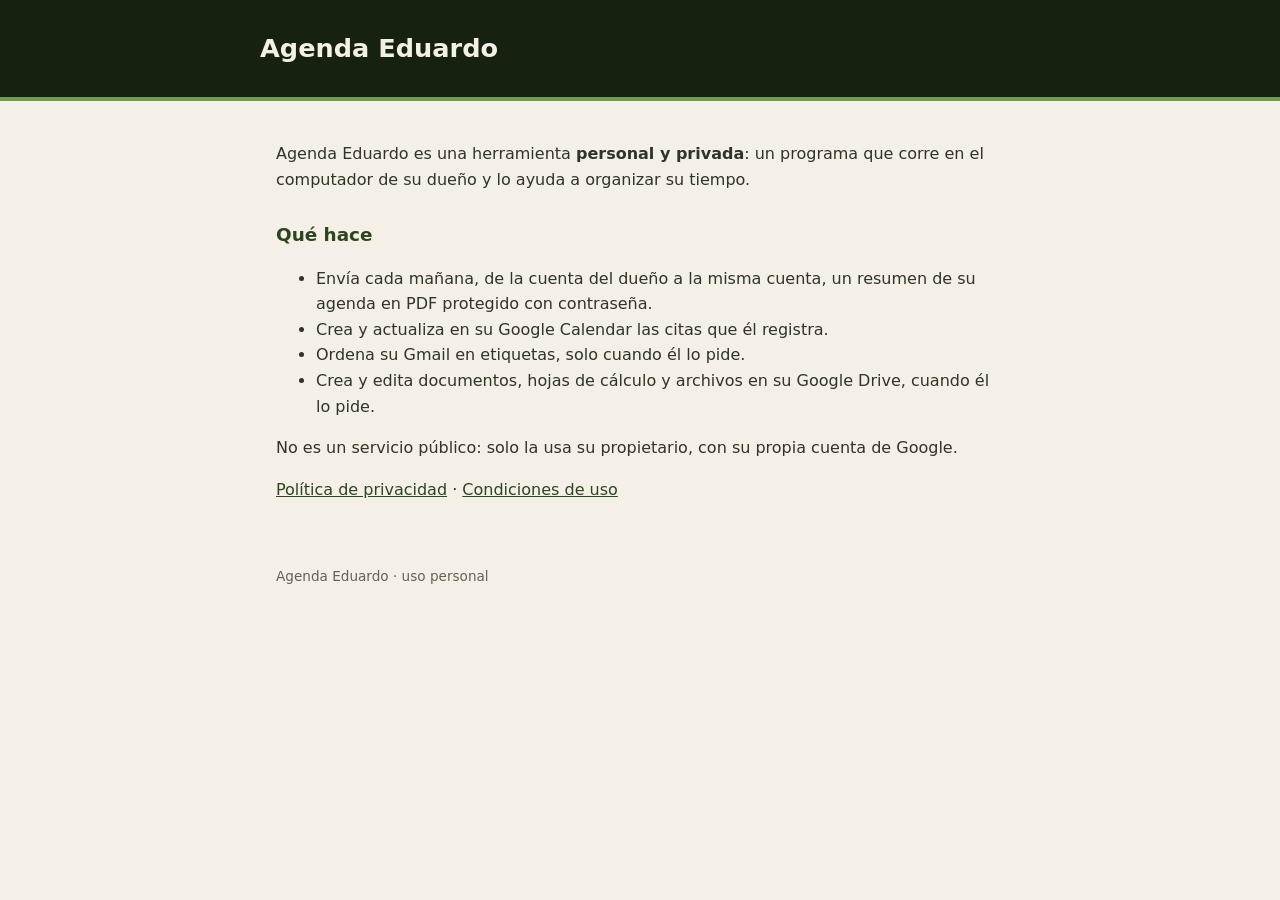
<file: index.html>
<!doctype html>
<html lang="es"><head><meta charset="utf-8"><meta name="viewport" content="width=device-width,initial-scale=1">
<title>Agenda Eduardo</title><link rel="stylesheet" href="estilo.css"></head>
<body><header><h1>Agenda Eduardo</h1></header>
<main>
<p>Agenda Eduardo es una herramienta <strong>personal y privada</strong>: un programa que corre en el computador de su dueño y lo ayuda a organizar su tiempo.</p>
<h2>Qué hace</h2>
<ul>
<li>Envía cada mañana, de la cuenta del dueño a la misma cuenta, un resumen de su agenda en PDF protegido con contraseña.</li>
<li>Crea y actualiza en su Google Calendar las citas que él registra.</li>
<li>Ordena su Gmail en etiquetas, solo cuando él lo pide.</li>
<li>Crea y edita documentos, hojas de cálculo y archivos en su Google Drive, cuando él lo pide.</li>
</ul>
<p>No es un servicio público: solo la usa su propietario, con su propia cuenta de Google.</p>
<p><a href="privacidad.html">Política de privacidad</a> · <a href="condiciones.html">Condiciones de uso</a></p>
</main>
<footer>Agenda Eduardo · uso personal</footer></body></html>
</file>
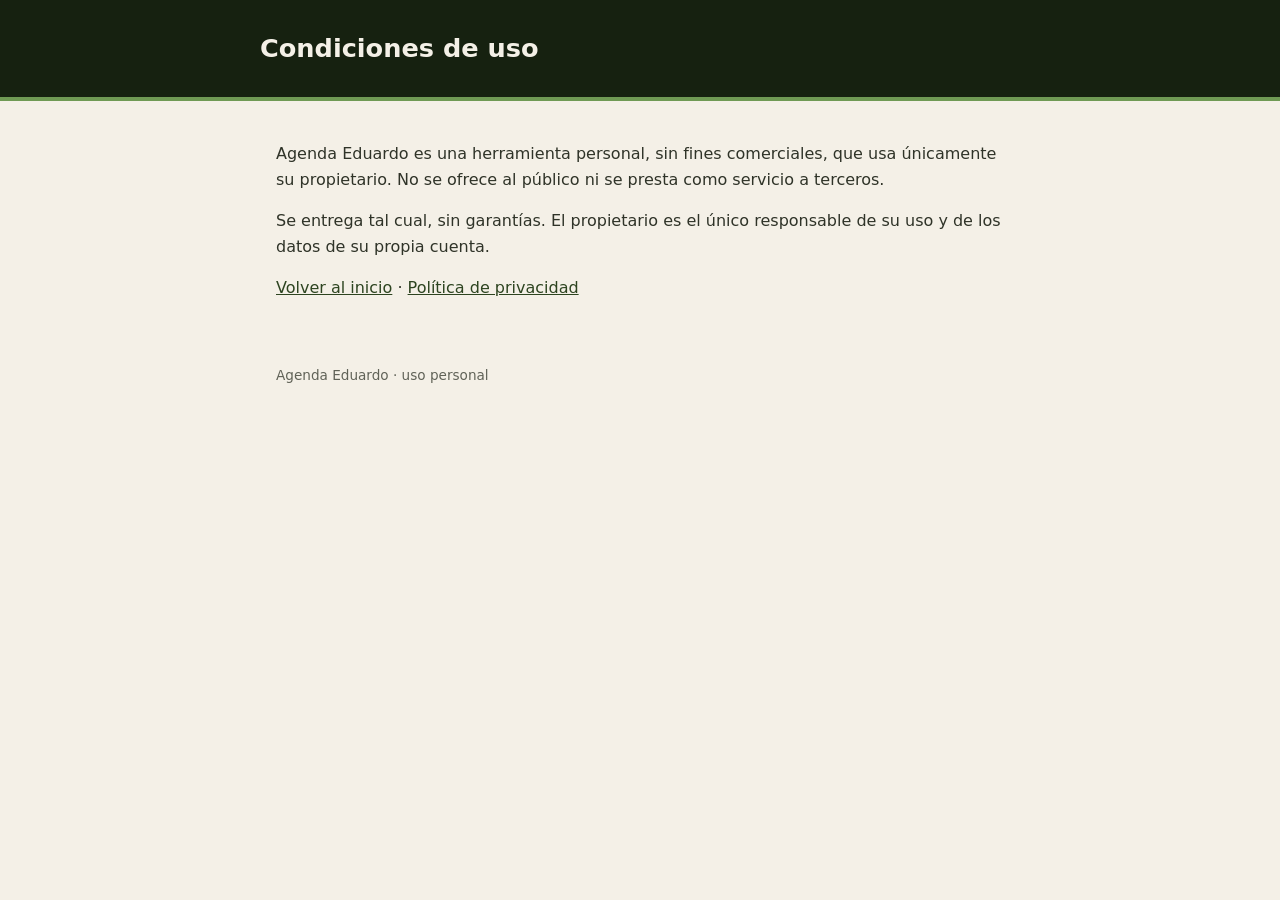
<file: condiciones.html>
<!doctype html>
<html lang="es"><head><meta charset="utf-8"><meta name="viewport" content="width=device-width,initial-scale=1">
<title>Condiciones · Agenda Eduardo</title><link rel="stylesheet" href="estilo.css"></head>
<body><header><h1>Condiciones de uso</h1></header>
<main>
<p>Agenda Eduardo es una herramienta personal, sin fines comerciales, que usa únicamente su propietario. No se ofrece al público ni se presta como servicio a terceros.</p>
<p>Se entrega tal cual, sin garantías. El propietario es el único responsable de su uso y de los datos de su propia cuenta.</p>
<p><a href="index.html">Volver al inicio</a> · <a href="privacidad.html">Política de privacidad</a></p>
</main>
<footer>Agenda Eduardo · uso personal</footer></body></html>
</file>
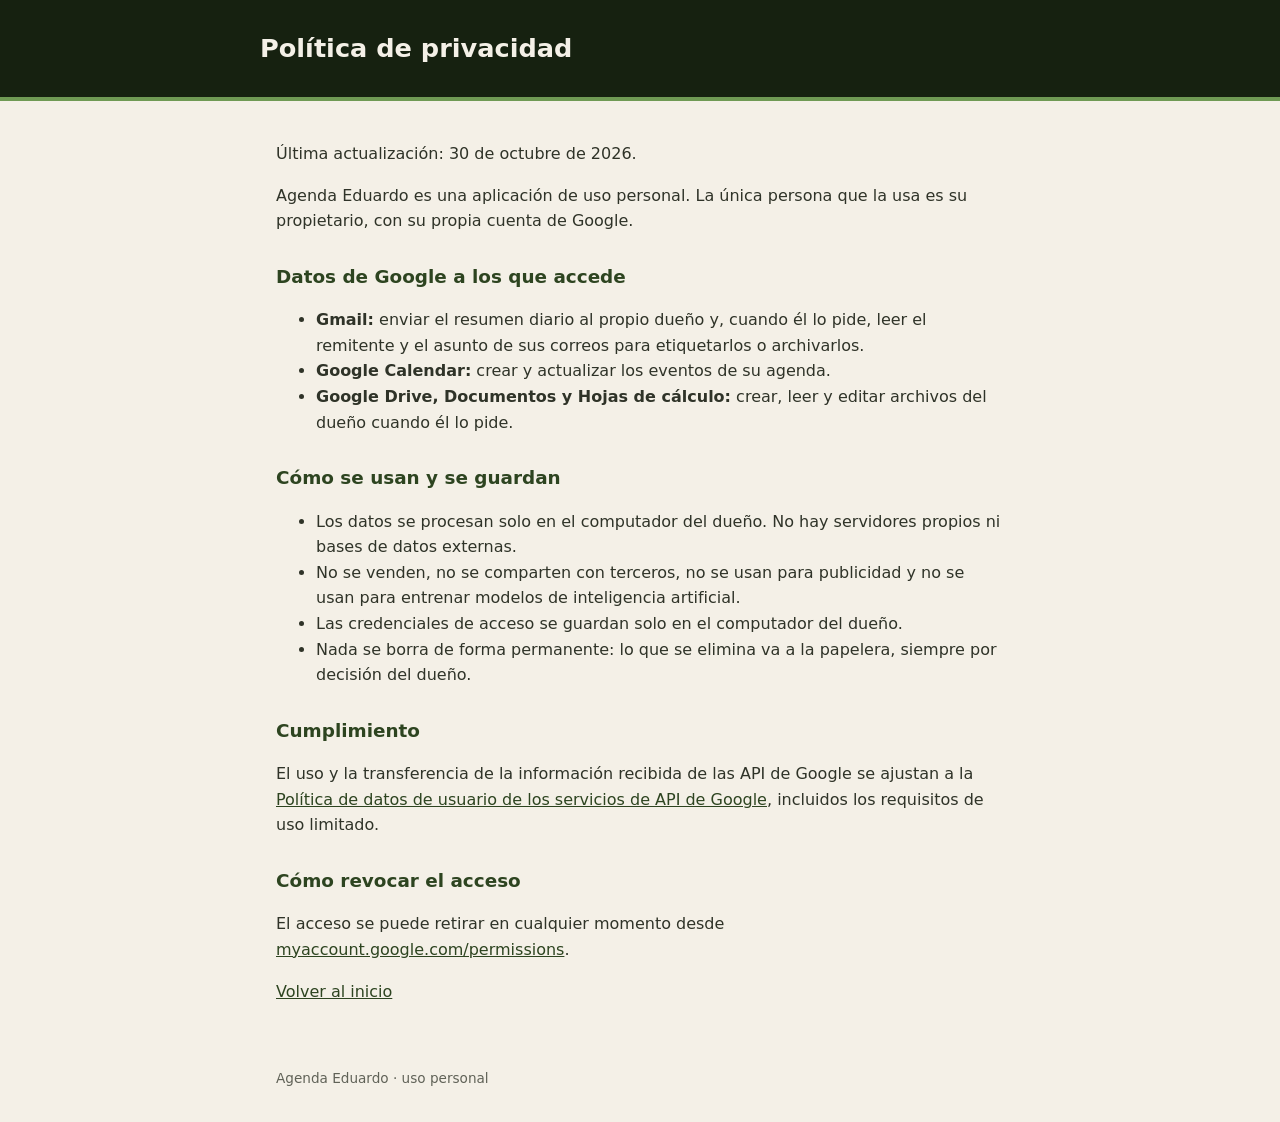
<file: privacidad.html>
<!doctype html>
<html lang="es"><head><meta charset="utf-8"><meta name="viewport" content="width=device-width,initial-scale=1">
<title>Privacidad · Agenda Eduardo</title><link rel="stylesheet" href="estilo.css"></head>
<body><header><h1>Política de privacidad</h1></header>
<main>
<p>Última actualización: 30 de octubre de 2026.</p>
<p>Agenda Eduardo es una aplicación de uso personal. La única persona que la usa es su propietario, con su propia cuenta de Google.</p>
<h2>Datos de Google a los que accede</h2>
<ul>
<li><strong>Gmail:</strong> enviar el resumen diario al propio dueño y, cuando él lo pide, leer el remitente y el asunto de sus correos para etiquetarlos o archivarlos.</li>
<li><strong>Google Calendar:</strong> crear y actualizar los eventos de su agenda.</li>
<li><strong>Google Drive, Documentos y Hojas de cálculo:</strong> crear, leer y editar archivos del dueño cuando él lo pide.</li>
</ul>
<h2>Cómo se usan y se guardan</h2>
<ul>
<li>Los datos se procesan solo en el computador del dueño. No hay servidores propios ni bases de datos externas.</li>
<li>No se venden, no se comparten con terceros, no se usan para publicidad y no se usan para entrenar modelos de inteligencia artificial.</li>
<li>Las credenciales de acceso se guardan solo en el computador del dueño.</li>
<li>Nada se borra de forma permanente: lo que se elimina va a la papelera, siempre por decisión del dueño.</li>
</ul>
<h2>Cumplimiento</h2>
<p>El uso y la transferencia de la información recibida de las API de Google se ajustan a la <a href="https://developers.google.com/terms/api-services-user-data-policy">Política de datos de usuario de los servicios de API de Google</a>, incluidos los requisitos de uso limitado.</p>
<h2>Cómo revocar el acceso</h2>
<p>El acceso se puede retirar en cualquier momento desde <a href="https://myaccount.google.com/permissions">myaccount.google.com/permissions</a>.</p>
<p><a href="index.html">Volver al inicio</a></p>
</main>
<footer>Agenda Eduardo · uso personal</footer></body></html>
</file>
<file: estilo.css>
:root{--papel:#F4F0E7;--tinta:#2F3328;--noche:#162110;--bosque:#2D4420;--filete:#6F9A54}
*{box-sizing:border-box}body{margin:0;background:var(--papel);color:var(--tinta);font:16px/1.6 system-ui,-apple-system,"Segoe UI",Helvetica,Arial,sans-serif}
header{background:var(--noche);color:#F4F0E7;padding:28px 16px;border-bottom:4px solid var(--filete)}
header h1{margin:0 auto;max-width:760px;font-size:1.6rem}main{max-width:760px;margin:0 auto;padding:24px 16px 48px}
h2{color:var(--bosque);font-size:1.15rem;margin-top:28px}a{color:var(--bosque)}footer{max-width:760px;margin:0 auto;padding:0 16px 32px;font-size:.85rem;opacity:.75}
</file>
